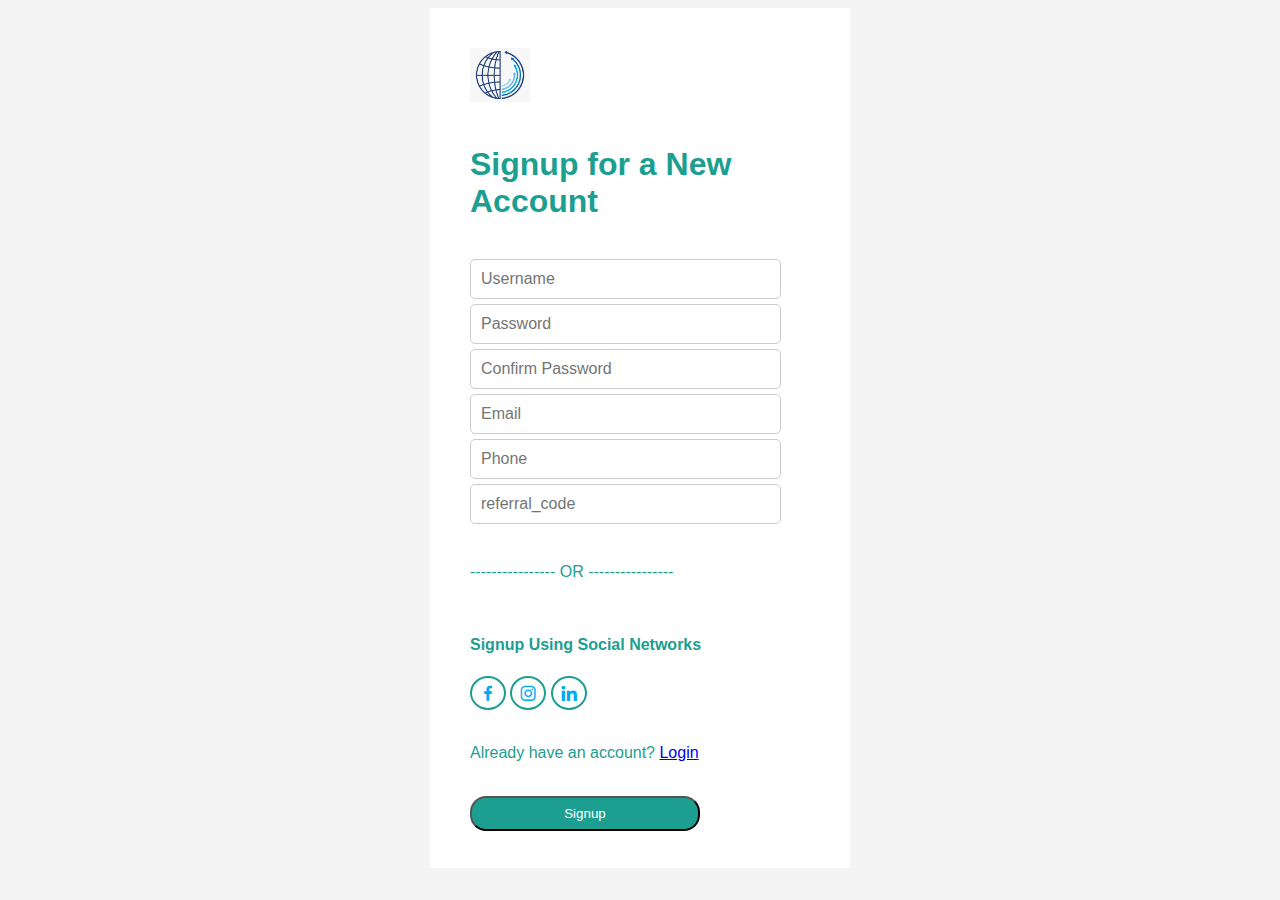
<file: index.html>
<!DOCTYPE html>
<html lang="en">
<head>
    <meta charset="UTF-8">
    <meta name="viewport" content="width=device-width, initial-scale=1.0">
    <title>Signup</title>
    <link rel="stylesheet" href="new.css">
    <link href='https://unpkg.com/boxicons@2.1.4/css/boxicons.min.css' rel='stylesheet'>
</head>
<body>
    <form action="signup.php" method="post">
        <div class="container">
            <div class="login-section">
                <div class="logo">
                    <img src="./420-4209476_meserete-kristos-church-logo-hd-png-download.png" alt="Logo">
                </div>
                <br>
                <h1>Signup for a New Account</h1> <!-- Improved heading text -->
                <br>
                <input type="text" name="username" placeholder="Username" required>
                <input type="password" name="password" placeholder="Password" required>
                <input type="password" name="confirmpassword" placeholder="Confirm Password" required> <!-- Adjusted placeholder text -->
                <input type="email" name="email" placeholder="Email" required>
                <input type="phone" name="phone" placeholder="Phone" required> <!-- Adjusted placeholder text -->
                <input type="referral_code" name="referral_code" placeholder="referral_code" required>
                <br><br>
                <p>---------------- OR ----------------</p> <!-- Wrapped in <p> tags for semantic HTML -->
                <br>
                <h4>Signup Using Social Networks</h4>
                <div class="foot">
                    <a href="https://www.facebook.com/reg/" target="_blank" rel="noopener noreferrer"><i class='bx bxl-facebook'></i></a>
                    <a href="https://www.instagram.com/accounts/signup/email/?hl=en" target="_blank" rel="noopener noreferrer"><i class='bx bxl-instagram'></i></a>
                    <a href="https://www.linkedin.com/signup" target="_blank" rel="noopener noreferrer"><i class='bx bxl-linkedin'></i></a>
                </div>
                <br>
                <p>Already have an account? <a href="./login.html">Login</a></p> <!-- Wrapped in <p> tags for semantic HTML -->
                <br>
                <button type="submit">Signup</button>
            </div>
        </div>
    </form>    
</body>
</html>
</file>
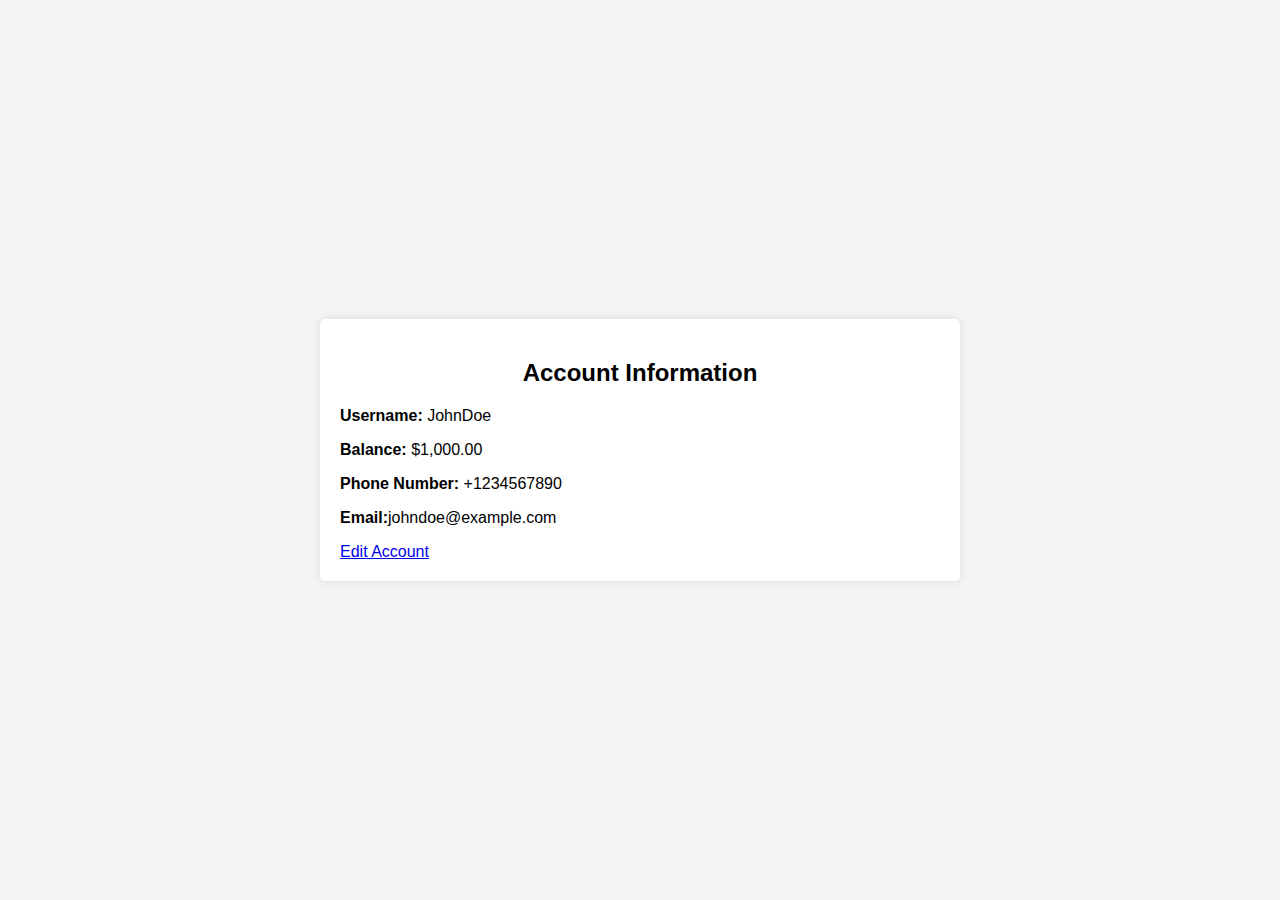
<file: account.html>
<!-- account.html -->
<!DOCTYPE html>
<html lang="en">
<head>
    <meta charset="UTF-8">
    <meta name="viewport" content="width=device-width, initial-scale=1.0">
    <link rel="stylesheet" href="styles.css">
    <title>Account Information</title>
</head>
<body>
    <div class="container">
        <h2>Account Information</h2>
        <div class="account-info">
            <p><strong>Username:</strong> JohnDoe</p>
            <p><strong>Balance:</strong> $1,000.00</p>
            <p><strong>Phone Number:</strong> +1234567890</p>
            <p><strong>Email:</strong>johndoe@example.com </p>
        </div>
        <a href="edit_account.html" class="button">Edit Account</a>
    </div>
</body>
</html>
</file>
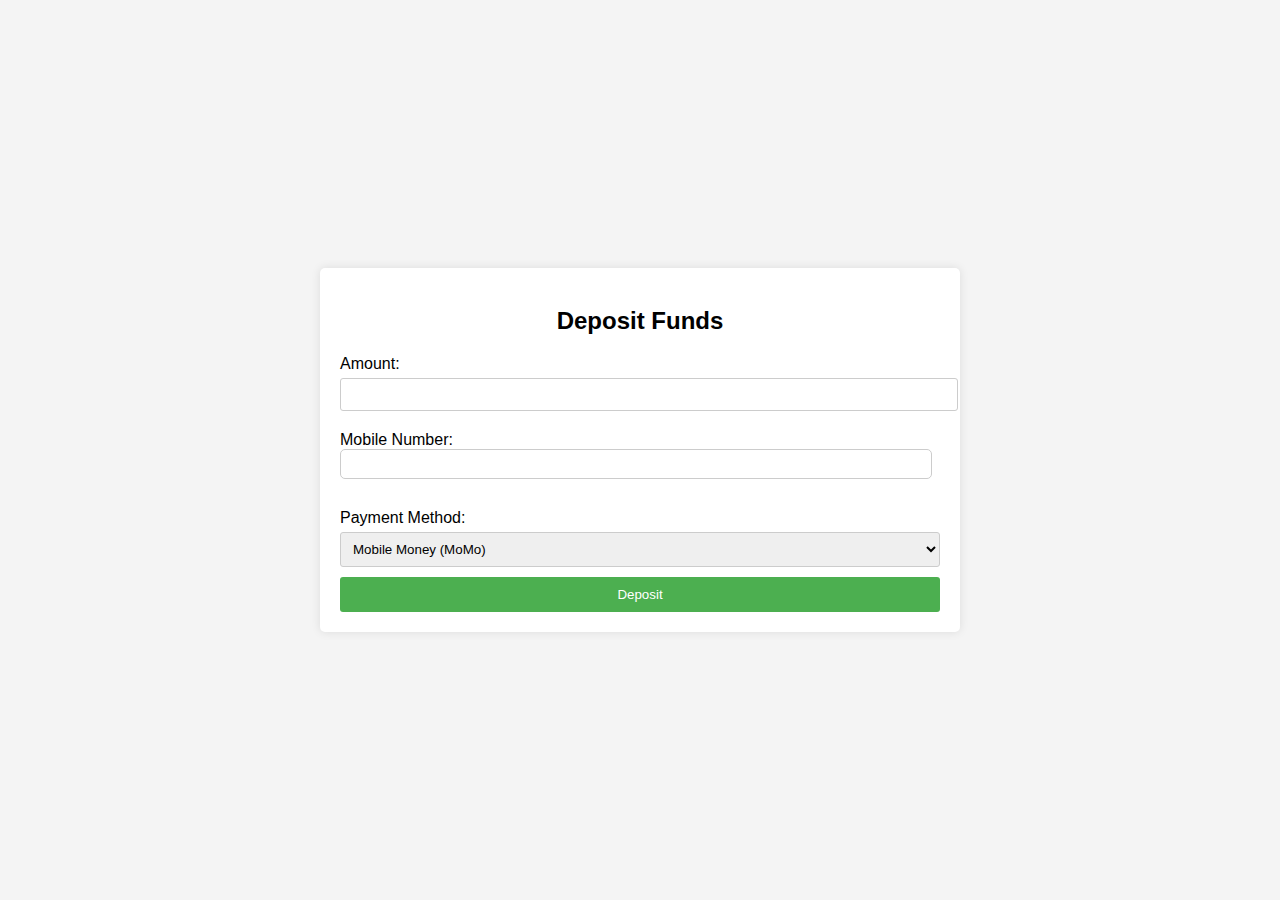
<file: deposit.html>
<!DOCTYPE html>
<html lang="en">
<head>
    <meta charset="UTF-8">
    <meta name="viewport" content="width=device-width, initial-scale=1.0">
    <title>Deposit Funds</title>
    <link rel="stylesheet" href="styles.css">
</head>
<body>
    <div class="container">
        <h2>Deposit Funds</h2>
        <form action="process_deposit.php" method="POST">
            <div>
                <label for="amount">Amount:</label>
                <input type="number" id="amount" name="amount" required>
            </div>
            <div>
                <label for="phone_number">Mobile Number:</label>
                <input type="text" id="phone_number" name="phone_number" required>
            </div>
            <div>
                <label for="payment_method">Payment Method:</label>
                <select id="payment_method" name="payment_method" required>
                    <option value="momo">Mobile Money (MoMo)</option>
                </select>
            </div>
            <button type="submit">Deposit</button>
        </form>
    </div>
</body>
</html>
</file>
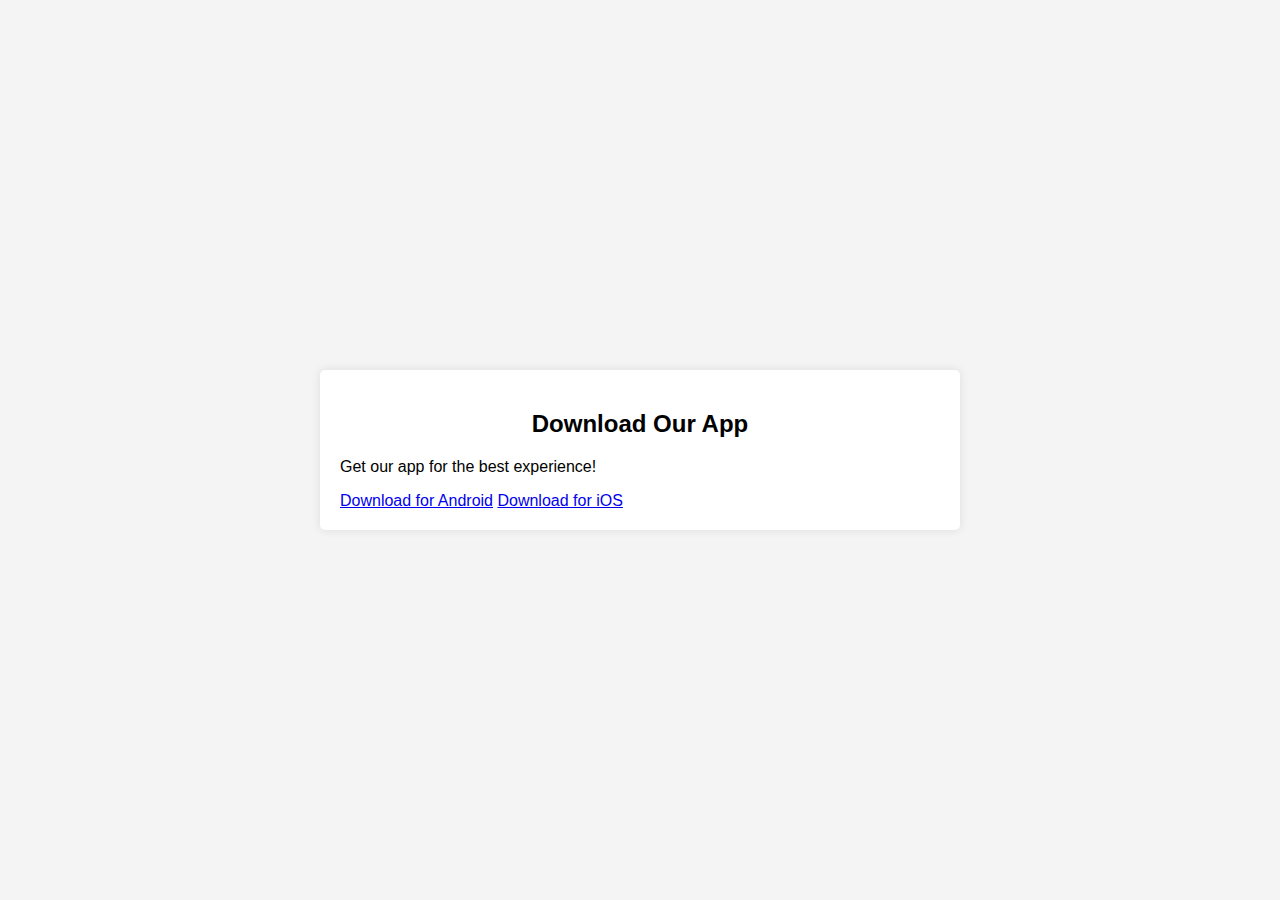
<file: download.html>
<!DOCTYPE html>
<html lang="en">
<head>
    <meta charset="UTF-8">
    <meta name="viewport" content="width=device-width, initial-scale=1.0">
    <title>Download App</title>
    <link rel="stylesheet" href="styles.css">
</head>
<body>
    <div class="container">
        <h2>Download Our App</h2>
        <p>Get our app for the best experience!</p>
        <div class="download-links">
            <a href="app/android_app.apk" download>Download for Android</a>
            <a href="app/ios_app.ipa" download>Download for iOS</a>
        </div>
    </div>
</body>
</html>
</file>
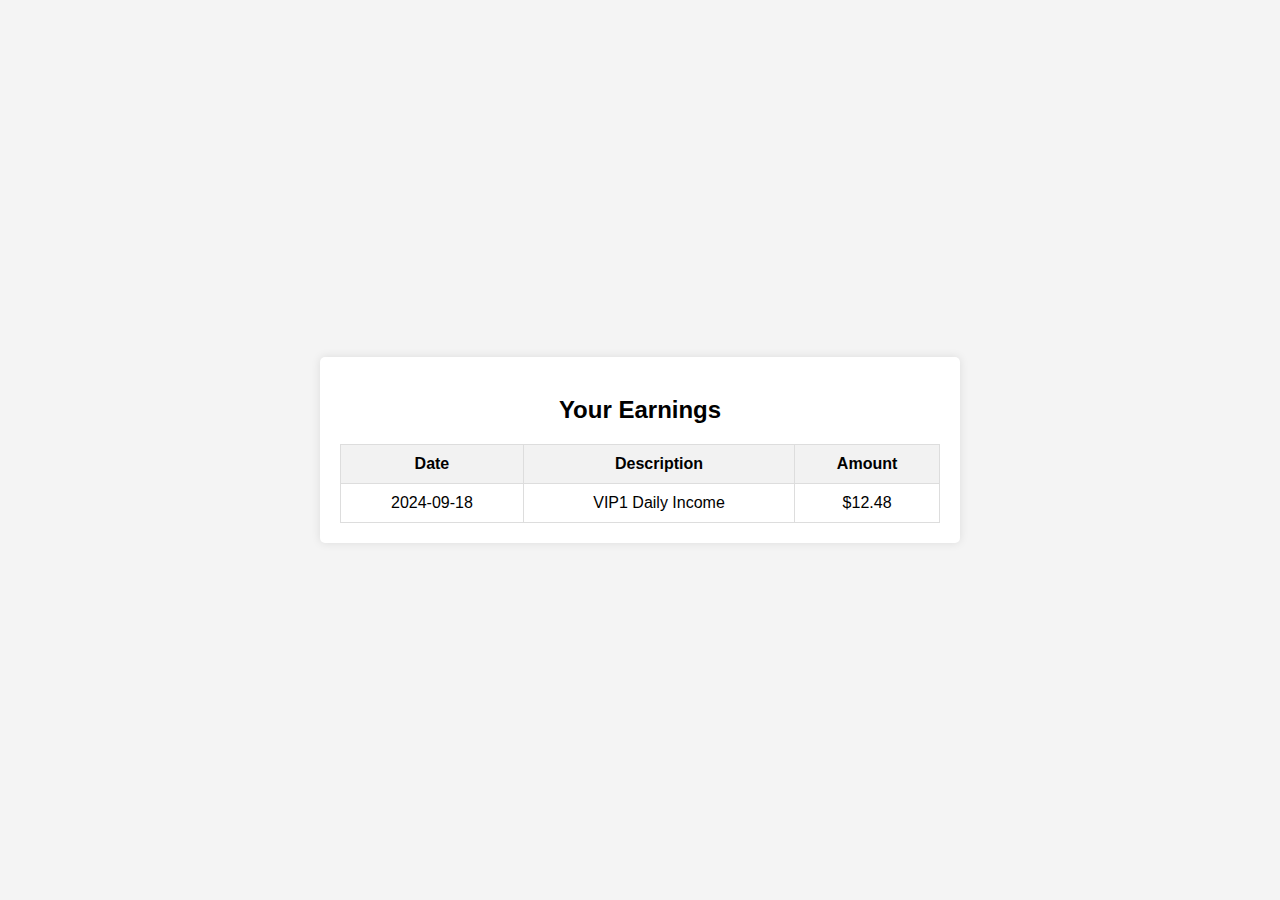
<file: earnings.html>
<!-- earnings.html -->
<!DOCTYPE html>
<html lang="en">
<head>
    <meta charset="UTF-8">
    <meta name="viewport" content="width=device-width, initial-scale=1.0">
    <link rel="stylesheet" href="styles.css">
    <title>Earnings</title>
</head>
<body>
    <div class="container">
        <h2>Your Earnings</h2>
        <table>
            <tr>
                <th>Date</th>
                <th>Description</th>
                <th>Amount</th>
            </tr>
            <!-- Example rows -->
            <tr>
                <td>2024-09-18</td>
                <td>VIP1 Daily Income</td>
                <td>$12.48</td>
            </tr>
            <!-- More rows can be dynamically added here -->
        </table>
    </div>
</body>
</html>
</file>
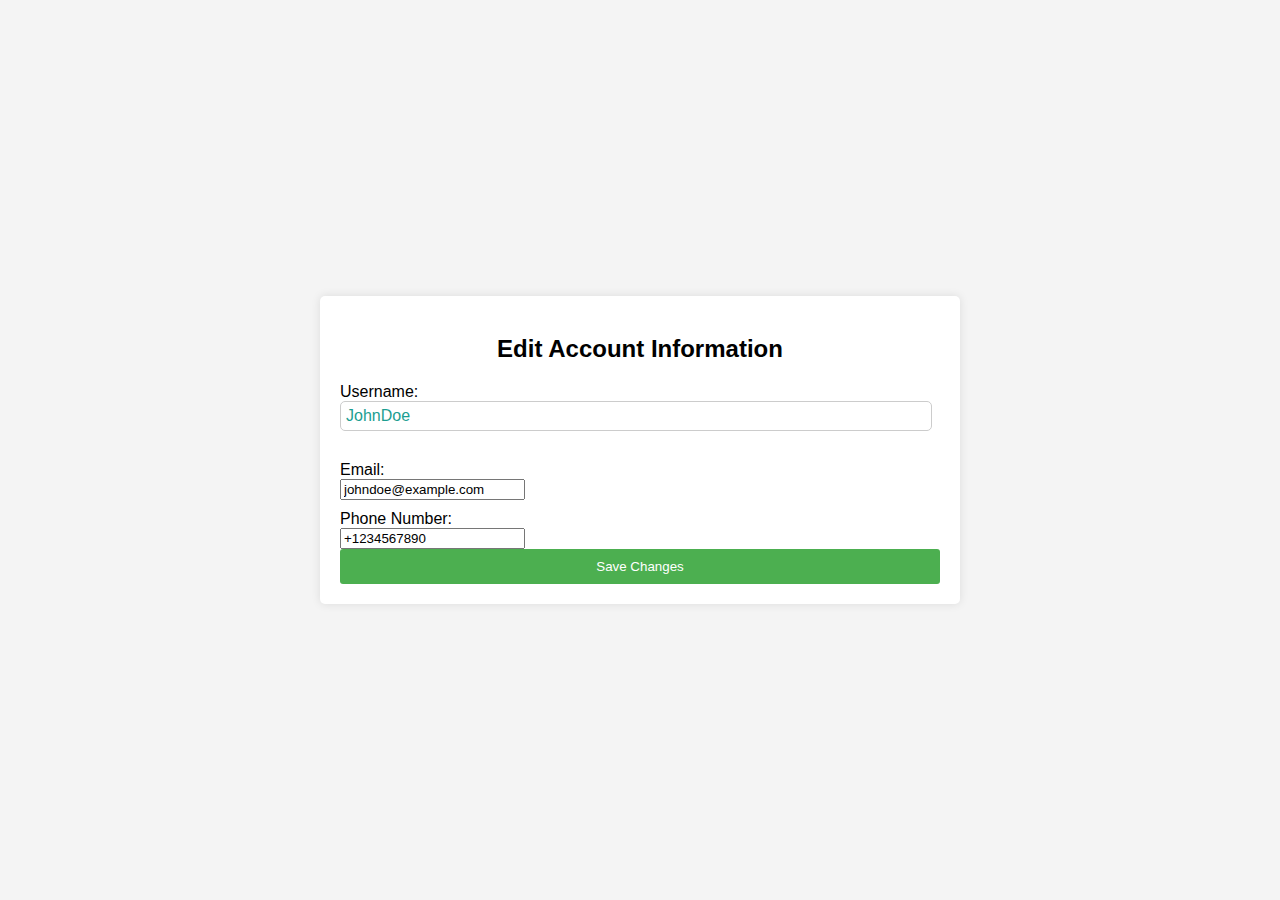
<file: edit_account.html>
<!-- edit_account.html -->
<!DOCTYPE html>
<html lang="en">
<head>
    <meta charset="UTF-8">
    <meta name="viewport" content="width=device-width, initial-scale=1.0">
    <link rel="stylesheet" href="styles.css">
    <title>Edit Account Information</title>
</head>
<body>
    <div class="container">
        <h2>Edit Account Information</h2>
        <form action="process_edit_account.php" method="post">
            <label for="username">Username:</label>
            <input type="text" id="username" name="username" value="JohnDoe" required>

            <label for="email">Email:</label>
            <input type="email" id="email" name="email" value="johndoe@example.com" required>

            <label for="phone">Phone Number:</label>
            <input type="tel" id="phone" name="phone" value="+1234567890" required>

            <button type="submit">Save Changes</button>
        </form>
    </div>
</body>
</html>
</file>
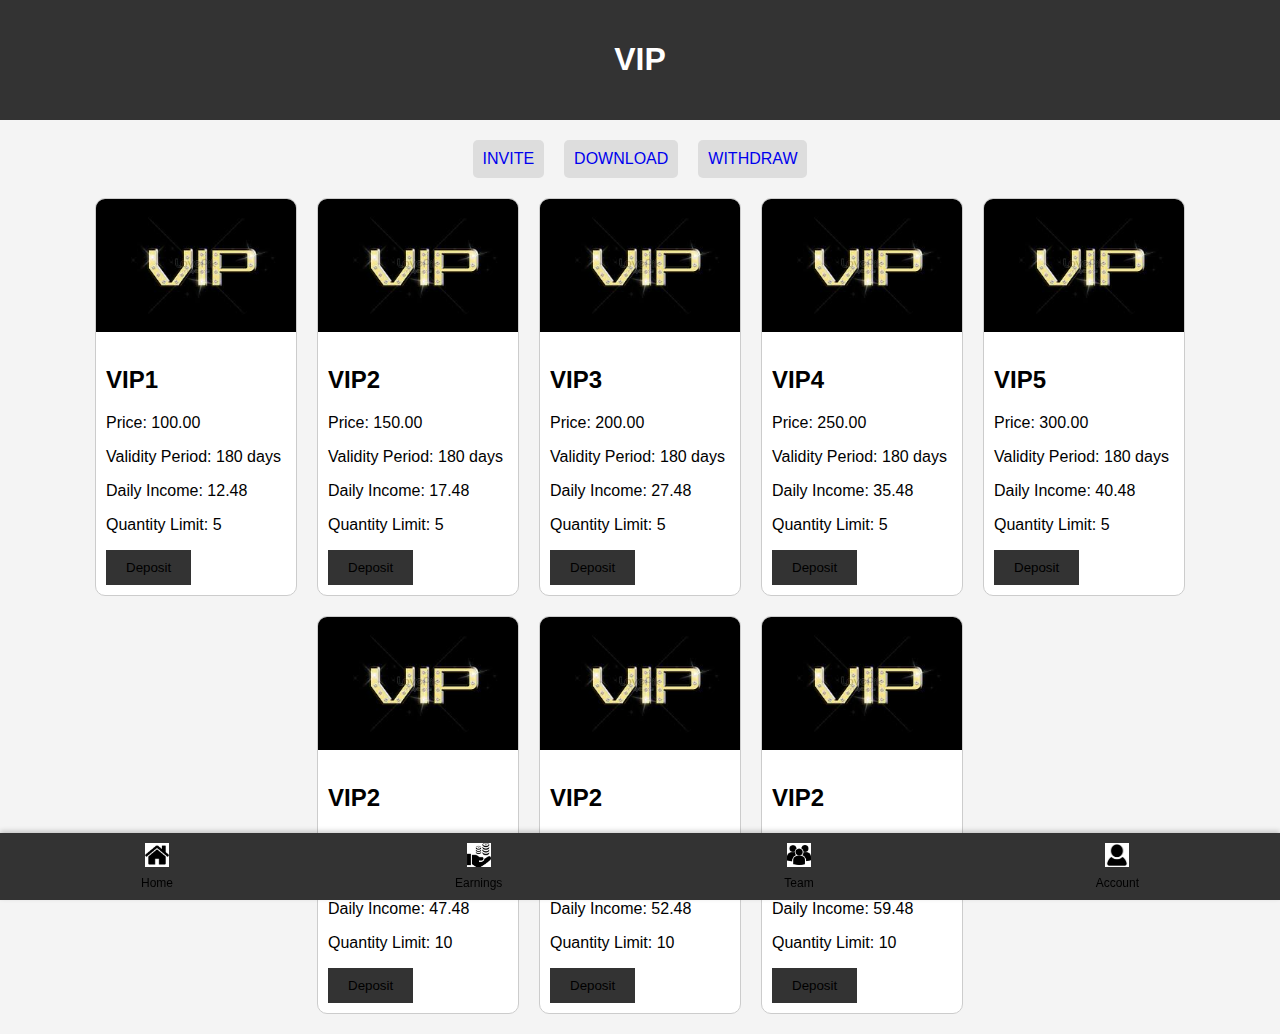
<file: home.html>
<!DOCTYPE html>
<html lang="en">
<head>
    <meta charset="UTF-8">
    <meta name="viewport" content="width=device-width, initial-scale=1.0">
    <title>VIP</title>
    <link rel="stylesheet" href="home.css">
</head>
<body>
    <div id="registrationModal" class="modal">
        <div class="modal-content">
            <h2>Good news</h2>
            <p>Welcome to join VIP</p>
            <ul>
                <li>1. Successful registration will earn you 10GHS</li>
                <li>2. Invite friends to register to earn 2GHS (valid for 10 people only)</li>
                <li>3. Invite friends to buy equipment to earn up to 33% commission...</li>
                <li>4. Treasure game...</li>
            </ul>
            <button onclick="closeModal()">OK</button>
        </div>
    </div>
    <div class="main-content">
        <header>
            <h1> VIP</h1>
        </header>
        <div class="actions">
            <div><a href="./invite.html">INVITE</a></div>
            <div><a href="./download.html">DOWNLOAD</a></div>
            <div><a href="./withdraw.html">WITHDRAW</a></div>
        </div>
        <section class="vip-packages">
            <div class="vip-package">
                <img src="./vip.jpeg">
                <div class="details">
                    <h2>VIP1</h2>
                    <p>Price: 100.00</p>
                    <p>Validity Period: 180 days</p>
                    <p>Daily Income: 12.48</p>
                    <p>Quantity Limit: 5</p>
                    <button><a href="./deposit.html">Deposit</a></button>
                </div>
            </div>
            <div class="vip-package">
                <img src="./vip.jpeg">
            <div class="details">
                    <h2>VIP2</h2>
                    <p>Price: 150.00</p>
                    <p>Validity Period: 180 days</p>
                    <p>Daily Income: 17.48</p>
                    <p>Quantity Limit: 5</p>
                    <button><a href="./deposit.html">Deposit</a></button>
                </div>
            </div>
            <div class="vip-package">
                <img src="./vip.jpeg">
                <div class="details">
                        <h2>VIP3</h2>
                        <p>Price: 200.00</p>
                        <p>Validity Period: 180 days</p>
                        <p>Daily Income: 27.48</p>
                        <p>Quantity Limit: 5</p>
                        <button><a href="./deposit.html">Deposit</a></button>
                    </div>
                </div>
                <div class="vip-package">
                    <img src="./vip.jpeg">
                    <div class="details">
                            <h2>VIP4</h2>
                            <p>Price: 250.00</p>
                            <p>Validity Period: 180 days</p>
                            <p>Daily Income: 35.48</p>
                            <p>Quantity Limit: 5</p>
                            <button><a href="./deposit.html">Deposit</a></button>
                        </div>
                    </div>
                    <div class="vip-package">
                        <img src="./vip.jpeg">
                        <div class="details">
                                <h2>VIP5</h2>
                                <p>Price: 300.00</p>
                                <p>Validity Period: 180 days</p>
                                <p>Daily Income: 40.48</p>
                                <p>Quantity Limit: 5</p>
                                <button><a href="./deposit.html">Deposit</a></button>
                            </div>
                        </div>
                        <div class="vip-package">
                            <img src="./vip.jpeg">
                            <div class="details">
                                    <h2>VIP2</h2>
                                    <p>Price: 350.00</p>
                                    <p>Validity Period: 180 days</p>
                                    <p>Daily Income: 47.48</p>
                                    <p>Quantity Limit: 10</p>
                                    <button><a href="./deposit.html">Deposit</a></button>
                                </div>
                            </div>
                            <div class="vip-package">
                                <img src="./vip.jpeg">
                                <div class="details">
                                        <h2>VIP2</h2>
                                        <p>Price: 400.00</p>
                                        <p>Validity Period: 180 days</p>
                                        <p>Daily Income: 52.48</p>
                                        <p>Quantity Limit: 10</p>
                                        <button><a href="./deposit.html">Deposit</a></button>
                                    </div>
                                </div>
                                <div class="vip-package">
                                    <img src="./vip.jpeg">
                                    <div class="details">
                                            <h2>VIP2</h2>
                                            <p>Price: 450.00</p>
                                            <p>Validity Period: 180 days</p>
                                            <p>Daily Income: 59.48</p>
                                            <p>Quantity Limit: 10</p>
                                            <button><a href="./deposit.html">Deposit</a></button>
                                        </div>
                                    </div>
        </section>
    </div>
<div class="main-content">
</div>
<nav class="bottom-nav">
    <div class="nav-item">
        <img src="./download.png">
        <span><a href="./home.html">Home</a></span>
    </div>
    <div class="nav-item">
        <img src="./download (1).png">
        <span><a href="./earnings.html">Earnings</a></span>
    </div>
    <div class="nav-item">
        <img src="./download (3).png">
        <span><a href="./teams.html">Team</a></span>
    </div>
    <div class="nav-item">
        <img src="./download.jpeg">
        <span><a href="./account.html">Account</a></span>
    </div>
</nav>
</body>
</html>
</file>
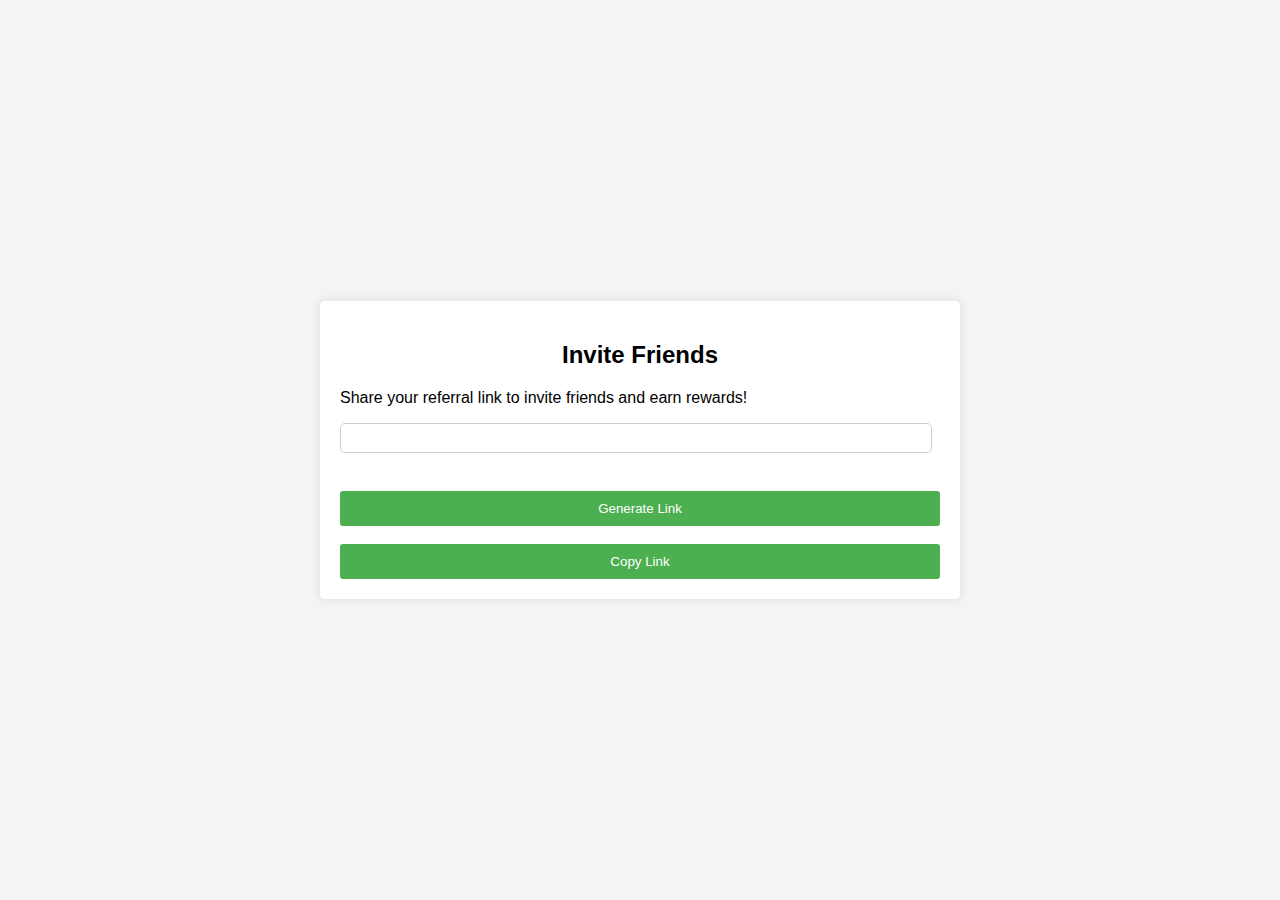
<file: invite.html>
<!DOCTYPE html>
<html lang="en">
<head>
    <meta charset="UTF-8">
    <meta name="viewport" content="width=device-width, initial-scale=1.0">
    <title>Invite Friends</title>
    <link rel="stylesheet" href="styles.css">
</head>
<body>
    <div class="container">
        <h2>Invite Friends</h2>
        <p>Share your referral link to invite friends and earn rewards!</p>
        <div class="referral-link">
            <input type="text" id="text" readonly><br><br>
            <button onclick="generateReferralLink()">Generate Link</button><br><br>
            <button onclick="copyReferralLink()">Copy Link</button>
        </div>
    </div>

    <script>
        function generateReferralCode(length = 8) {
            const characters = 'ABCDEFGHIJKLMNOPQRSTUVWXYZ0123456789';
            let result = '';
            for (let i = 0; i < length; i++) {
                const randomIndex = Math.floor(Math.random() * characters.length);
                result += characters[randomIndex];
            }
            return result;
        }

        function generateReferralLink() {
            const referralCode = generateReferralCode();
            const referralLink = `https://vip.com/register?ref=${referralCode}`;
            document.getElementById('referralLink').value = referralLink;
        }

        function copyReferralLink() {
            const copyText = document.getElementById('referralLink');
            copyText.select();
            document.execCommand('copy');
            alert('Referral link copied to clipboard!');
        }
    </script>
</body>
</html>
</file>
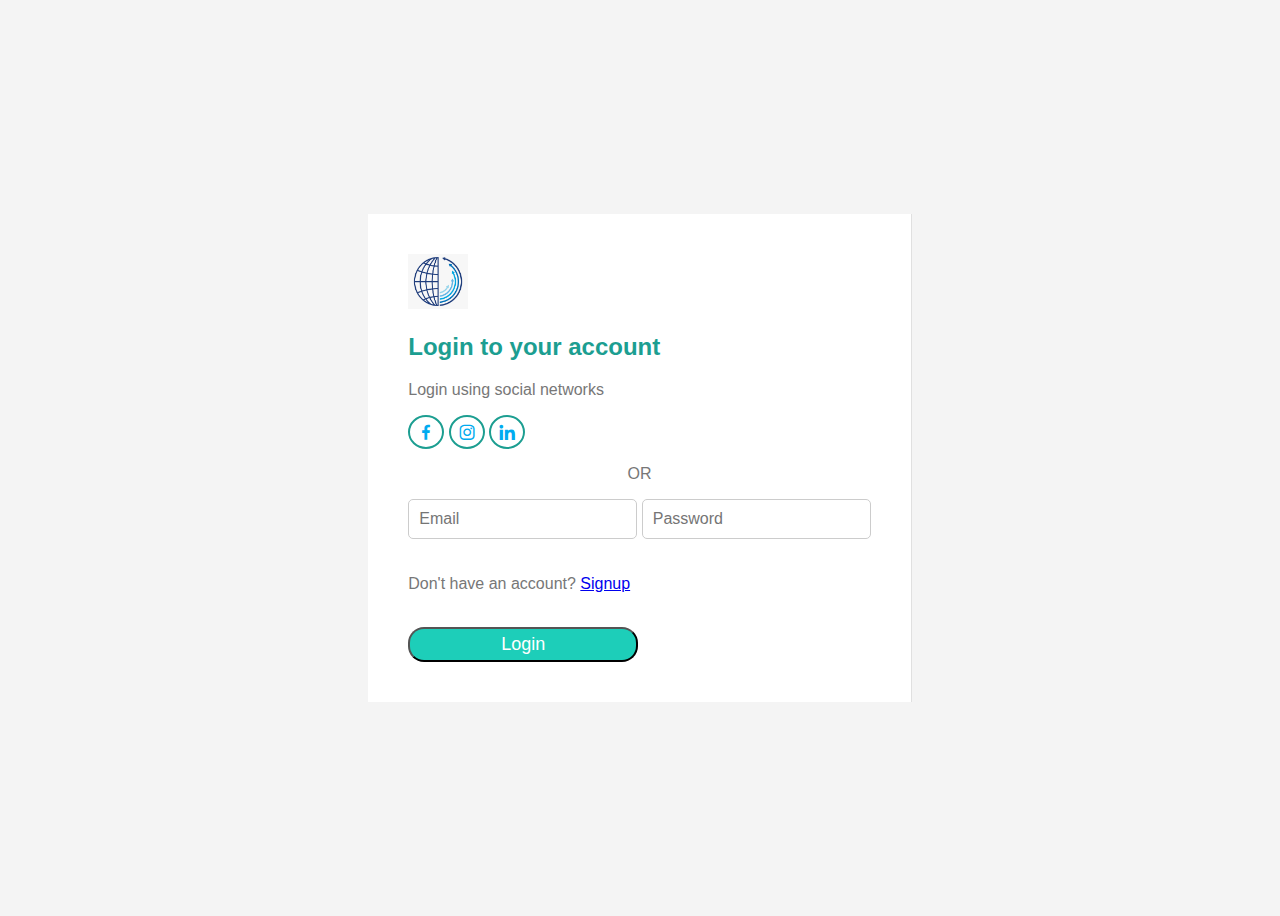
<file: login.html>
<!DOCTYPE html>
<html lang="en">
<head>
    <meta charset="UTF-8">
    <meta name="viewport" content="width=device-width, initial-scale=1.0">
    <title>Login Page</title>
    <link rel="stylesheet" href="signup.css">
    <link href='https://unpkg.com/boxicons@2.1.4/css/boxicons.min.css' rel='stylesheet'>
</head>
<body>
    <form method="POST" action="login.php" id="login-form">
    <div class="container">
        <div class="login-section">
            <div class="logo">
                <img src="./420-4209476_meserete-kristos-church-logo-hd-png-download.png" alt="diprella">
            </div>
            <h2>Login to your account</h2>
            <p>Login using social networks</p>
            <div class="foot">
                <a href="https://www.facebook.com/login.php/"><i class='bx bxl-facebook'></i></a>
                <a href="https://www.instagram.com/accounts/login/?hl=en"><i class='bx bxl-instagram'></i></a>
                <a href="https://www.linkedin.com/login"><i class='bx bxl-linkedin'></i></a>
                <p>OR</p>
            </div>
            <!-- Error Message Placeholder -->
            <div id="error-message" style="color: red;"></div>
            <form method="POST" action="login.php" id="login-form">
                <input type="email" id="email" name="email" placeholder="Email" required>
                <input type="password" id="password" name="password" placeholder="Password" required>
                <br>
                <p>Don't have an account? <a href="./signup.html">Signup</a></p>
                <br>
                <button type="submit"><a href="./home.html">Login</a></button>
            </form>
        </div>
    </div>
    
    <script>
        // Check if an error message is present in the URL parameters
        const urlParams = new URLSearchParams(window.location.search);
        const error = urlParams.get('error');
        if (error) {
            document.getElementById('error-message').innerHTML = error + ' <a href="./signup.html">Sign up here</a>';
        }
    </script>
</body>
</html>
</file>
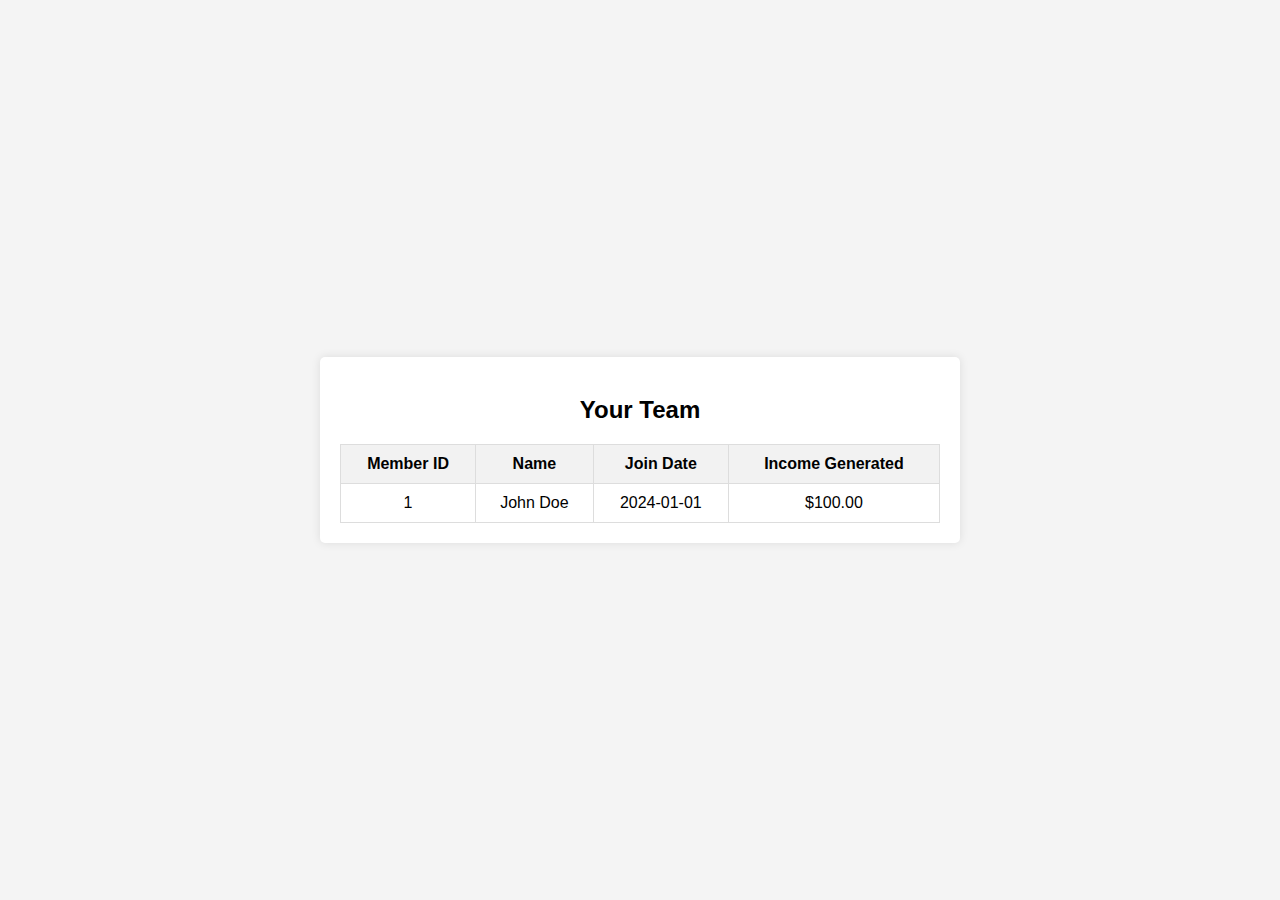
<file: teams.html>
<!-- teams.html -->
<!DOCTYPE html>
<html lang="en">
<head>
    <meta charset="UTF-8">
    <meta name="viewport" content="width=device-width, initial-scale=1.0">
    <link rel="stylesheet" href="styles.css">
    <title>Teams</title>
</head>
<body>
    <div class="container">
        <h2>Your Team</h2>
        <table>
            <tr>
                <th>Member ID</th>
                <th>Name</th>
                <th>Join Date</th>
                <th>Income Generated</th>
            </tr>
            <!-- Example rows -->
            <tr>
                <td>1</td>
                <td>John Doe</td>
                <td>2024-01-01</td>
                <td>$100.00</td>
            </tr>
            <!-- More rows can be dynamically added here -->
        </table>
    </div>
</body>
</html>
</file>
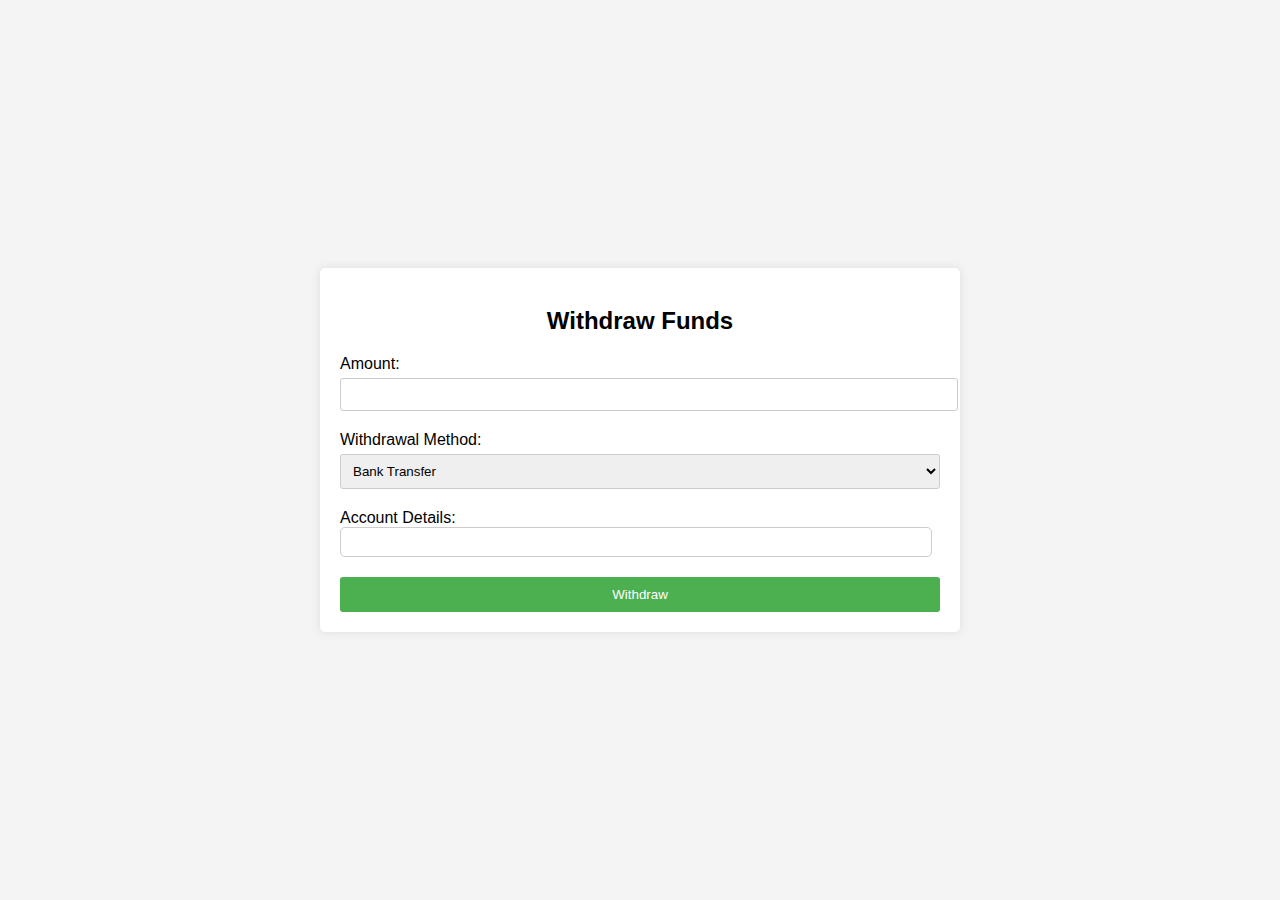
<file: withdraw.html>
<!DOCTYPE html>
<html lang="en">
<head>
    <meta charset="UTF-8">
    <meta name="viewport" content="width=device-width, initial-scale=1.0">
    <title>Withdraw Funds</title>
    <link rel="stylesheet" href="styles.css">
</head>
<body>
    <div class="container">
        <h2>Withdraw Funds</h2>
        <form action="process_withdraw.php" method="POST">
            <label for="amount">Amount:</label>
            <input type="number" id="amount" name="amount" min="1" required>
            
            <label for="method">Withdrawal Method:</label>
            <select id="method" name="method">
                <option value="bank">Bank Transfer</option>
                <option value="momo">Mobile Money (MoMo)</option>
            </select>
            
            <label for="account">Account Details:</label>
            <input type="text" id="account" name="account" required>
            
            <button type="submit">Withdraw</button>
        </form>
    </div>
</body>
</html>
</file>
<file: new.css>
body{
    background-color: #f4f4f4;
    display: flex;
    justify-content: center;
    align-items: center;
     font-family: 'Work Sans', Helvetica, sans-serif;
    color: black;
    height: auto;
}
.container{
        background-color: white;
        width: auto;
        height: auto;
        display: flex;
        box-shadow: 0px 0px 0px 0px rgba(0, 0, 0, 0.1);
        justify-content: center;
}
.login-section{
    padding: 40px;
    width: 420px;
    height: 860px;
    box-sizing: border-box;
    color: #1c9e91;
}
.side-container{
    text-align: center;
    justify-content: flex-end;
}
button{
    color: #fff;
    background-color: #1c9e91;
    width: 230px;
    height: 35px;
    border-radius: 1rem;
    cursor: pointer;
    justify-content: center;
    padding: 5px;
}
button:hover{
    background-color: #105047;
}
.foot a{
    position: relative;
    display: inline-flex;
    justify-content: center;
    align-items: center;
    width: 32px;
    height: 30px;
    background: transparent;
    border: 2px solid #1c9e91;
    border-radius: 50%;
    font-size: 20px;
    color: #00abf0;
    text-decoration: none;
    z-index: 1;
    overflow: hidden;
    transition: 0.5s;
}
.foot a:hover{
    color: rgb(21, 20, 20);
    background-color: #1c9e91;
}
.logo img{
    width: 60px;
    height: auto;
}
input[type="Email"],[type="Password"],[type="text"],
[type="phone"],[type="referral_code"],
[type="COnfirmpassword"]{
    width: 85%;
    padding: 10px;
    margin-bottom: 5px;
    border: 1px solid #ccc;
    font-size: 16px;
    border-radius: 5px;
    color: #1c9e91;
}
@media(max-width:300px) {
    span.password{
        display:block;
        float:none;
    }
}
</file>
<file: styles.css>
/* styles.css */
body {
    font-family: Arial, sans-serif;
    background-color: #f4f4f4;
    margin: 0;
    padding: 0;
    display: flex;
    justify-content: center;
    align-items: center;
    min-height: 100vh;
}
input[type="text"]{
    padding: 5px;
    margin-bottom: 20px;
    border: 1px solid #ccc;
    font-size: 16px;
    border-radius: 5px;
    color: #1c9e91;
    width: 580px;
}
.container {
    background-color: #fff;
    padding: 20px;
    border-radius: 5px;
    box-shadow: 0 0 10px rgba(0, 0, 0, 0.1);
    width: 80%;
    max-width: 600px;
}

h2 {
    margin-bottom: 20px;
    text-align: center;
}

table {
    width: 100%;
    border-collapse: collapse;
}

th, td {
    padding: 10px;
    border: 1px solid #ddd;
    text-align: center;
}

th {
    background-color: #f2f2f2;
}

label {
    margin-top: 10px;
    display: block;
}

input[type="number"], select {
    width: 100%;
    padding: 8px;
    margin-top: 5px;
    margin-bottom: 10px;
    border: 1px solid #ccc;
    border-radius: 3px;
}

button {
    width: 100%;
    padding: 10px;
    background-color: #4CAF50;
    color: white;
    border: none;
    border-radius: 3px;
    cursor: pointer;
}

button:hover {
    background-color: #45a049;
}
</file>
<file: home.css>
body {
    font-family: Arial, sans-serif;
    margin: 0;
    padding: 0;
    background-color: #f4f4f4;
    width: auto;
    height: auto;
}
button a, .actions a{
    text-decoration: none;
}
header {
    text-align: center;
    padding: 20px;
    background-color: #333;
    color: #fff;
}

.actions {
    display: flex;
    justify-content: center;
    gap: 20px;
    margin: 20px;
}

.actions div {
    padding: 10px;
    background-color: #ddd;
    border-radius: 5px;
    cursor: pointer;
}

.vip-packages {
    display: flex;
    justify-content: center;
    gap: 20px;
    margin: 20px;
    flex-wrap: wrap;
}

.vip-package {
    background-color: #fff;
    border: 1px solid #ccc;
    border-radius: 10px;
    overflow: hidden;
    width: 200px;
    height: auto;
}

.vip-package img {
    width: 100%;
    height: auto;
}

.details {
    padding: 10px;
}

.modal {
    display: none;
    position: fixed;
    z-index: 1;
    left: 0;
    top: 0;
    width: 100%;
    height: 100%;
    overflow: auto;
    background-color: rgb(0,0,0);
    background-color: rgba(0,0,0,0.4);
}

.modal-content {
    background-color: #fff;
    margin: 15% auto;
    padding: 20px;
    border: 1px solid #888;
    width: 80%;
}
span a{
    text-decoration: none;
    color: black;
}
button {
    padding: 10px 20px;
    background-color: #333;
    color: #fff;
    border: none;
    cursor: pointer;
}
button a{
    text-decoration: none;
    color: black;
}
/* Bottom Navigation Bar */
.bottom-nav {
    position: fixed;
    bottom: 0;
    width: 100%;
    background-color: #333;
    display: flex;
    justify-content: space-around;
    align-items: center;
    padding: 10px 0;
    box-shadow: 0 -2px 5px rgba(0,0,0,0.2);
}

.nav-item {
    text-align: center;
    color: #fff;
}

.nav-item img {
    width: 24px;
    height: 24px;
    margin-bottom: 5px;
}

.nav-item span {
    display: block;
    font-size: 12px;
}
</file>
<file: signup.css>
body{
    background-color: #f4f4f4;
    display: flex;
    justify-content: center;
    align-items: center;
     font-family: 'Work Sans', Helvetica, sans-serif;
    color: #1c9e91;
    height: 100vh;
}
.container{
    background-color: white;
    width: auto;
    height: auto;
    display: flex;
    box-shadow: 0px 0px 0px 0px rgba(0, 0, 0, 0.1);
}
.login-section{
    padding: 40px;
    width: auto;
    box-sizing: border-box;
    color: #1c9e91;
}
.login-section{
    border-right: 1px solid #e0e0e0;
    color: #1c9e91;
}
h2{
    margin-bottom: 20px;
}
p{
    color: #777;
}
form{
    display: flex;
    flex-direction: column;
}
input[type="Email"],[type="Password"],[type="initial deposit"]{
    padding: 10px;
    margin-bottom: 20px;
    border: 1px solid #ccc;
    font-size: 16px;
    border-radius: 5px;
    color: #1c9e91;
}

.logo img{
    width: 60px;
    height: auto;
}
.foot a{
    position: relative;
    display: inline-flex;
    justify-content: center;
    align-items: center;
    width: 32px;
    height: 30px;
    background: transparent;
    border: 2px solid #1c9e91;
    border-radius: 50%;
    font-size: 20px;
    color: #00abf0;
    text-decoration: none;
    z-index: 1;
    overflow: hidden;
    transition: 0.5s;
}
.foot a:hover{
    color: rgb(43, 40, 40);
    background-color: #1c9e91;
}
.foot p{
    text-align: center;
    justify-content: center;
}
button a{
    color: white;
    padding: 5px;
    font-size: 18px;
    border-radius: 5px;
    text-decoration: none;
    cursor: pointer;
}
button{
    background-color: #1dceb9;
    color: white;
    padding: 5px;
    width: 230px;
    height: 35px;
    font-size: 18px;
    border-radius: 1rem;
    cursor: pointer;
}
button:hover{
    background-color: #105047;
}
@media(max-width:300px) {
    span.password{
        display:block;
        float:none;
    }
}
</file>
